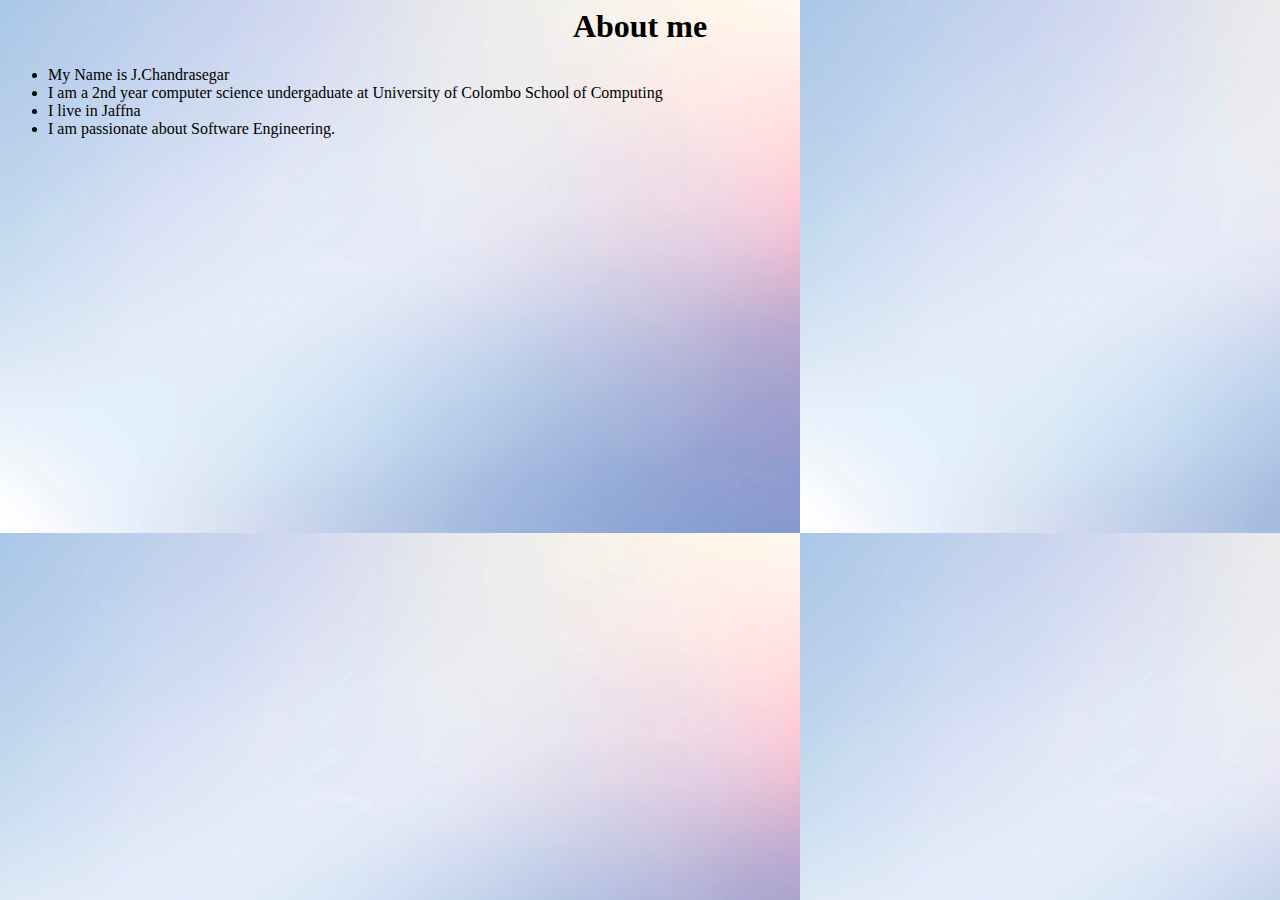
<file: SCS2208-Github-Practical-master/Chandrasegar/index.html>
<html<html lang="en">

    <head>
        <meta charset="UTF-8">
        <meta http-equiv="X-UA-Compatible" content="IE=edge">
        <meta name="viewport" content="width=device-width, initial-scale=1.0">
        <title>about me</title>
        <link rel="icon" type="image/x-icon" href="favicon.png">
    </head>
    <style>
        body {
            background-image: url('back.jpg');
        }
    </style>

    <body>

        <h1 style="text-align:center ;">About me</h1>
        <ul>
            <li>My Name is J.Chandrasegar</li>
            <li> I am a 2nd year computer science undergaduate at University of Colombo School of Computing </li>
            <li>I live in Jaffna</li>
            <li>I am passionate about Software Engineering. </li>
        </ul>

    </body>

    </html>
</file>
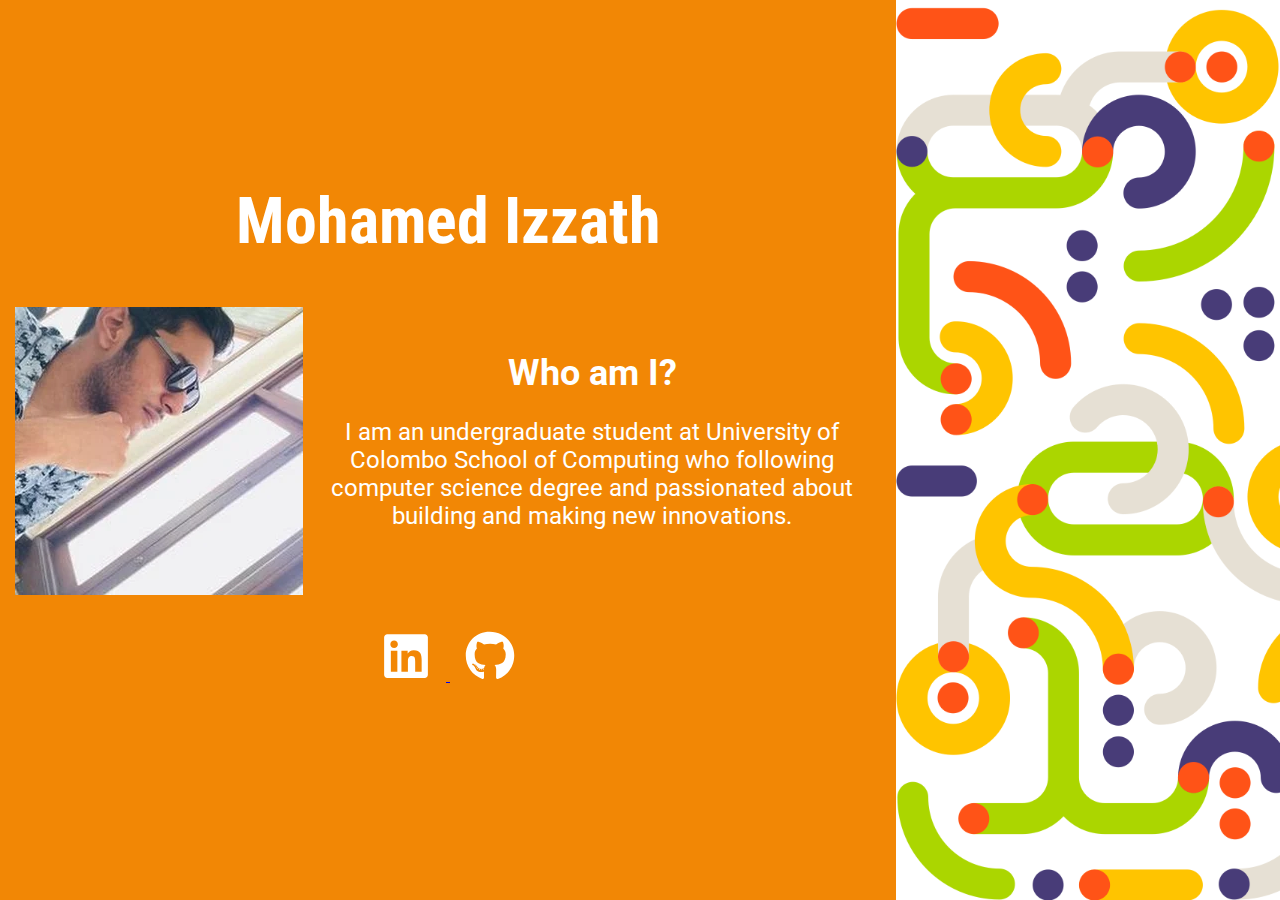
<file: SCS2208-Github-Practical-master/Mohamed-Izzath/index.html>
<!DOCTYPE html>
<html lang="en">
  <head>
    <meta charset="UTF-8" />
    <meta http-equiv="X-UA-Compatible" content="IE=edge" />
    <meta name="viewport" content="width=device-width, initial-scale=1.0" />

    <!-- Imports for the fonts-->
    <link rel="preconnect" href="https://fonts.googleapis.com" />
    <link rel="preconnect" href="https://fonts.gstatic.com" crossorigin />
    <link
      href="https://fonts.googleapis.com/css2?family=Roboto+Condensed&family=Roboto:wght@300&display=swap"
      rel="stylesheet"
    />

    <link href="styles.css" rel="stylesheet" />
    <title>Profile - Mohamed Izzath</title>
  </head>
  <body>
    <main class="main-section">
      <section class="left-panel">
        <div class="main-heading">
          <h1>Mohamed Izzath</h1>
        </div>
        <div class="main-content">
          <div class="profile-image">
            <img src="./assests/profile.webp" alt="Profile image" />
          </div>
          <div class="main-description">
            <h2>Who am I?</h2>
            <p>
              I am an undergraduate student at University of Colombo School of
              Computing who following computer science degree and passionated
              about building and making new innovations.
            </p>
          </div>
        </div>
        <div class="about-me">
          <a
            href="https://linkedin.com/in/mohamed-izzath-2021"
            class="about-me-link"
          >
            <img
              class="about-me-logo"
              src="./assests/linkedin-brands.svg"
              src="linkedin logo"
            />
          </a>
          <a href="https://github.com/Mohamedizzath" class="about-me-link">
            <img
              class="about-me-logo"
              src="./assests/github-brands.svg"
              src="github logo"
            />
          </a>
        </div>
      </section>
      <section class="right-panel">
        <img
          class="right-panel-image"
          src="./assests/Aare.png"
          src="Right image"
        />
      </section>
    </main>
  </body>
</html>
</file>
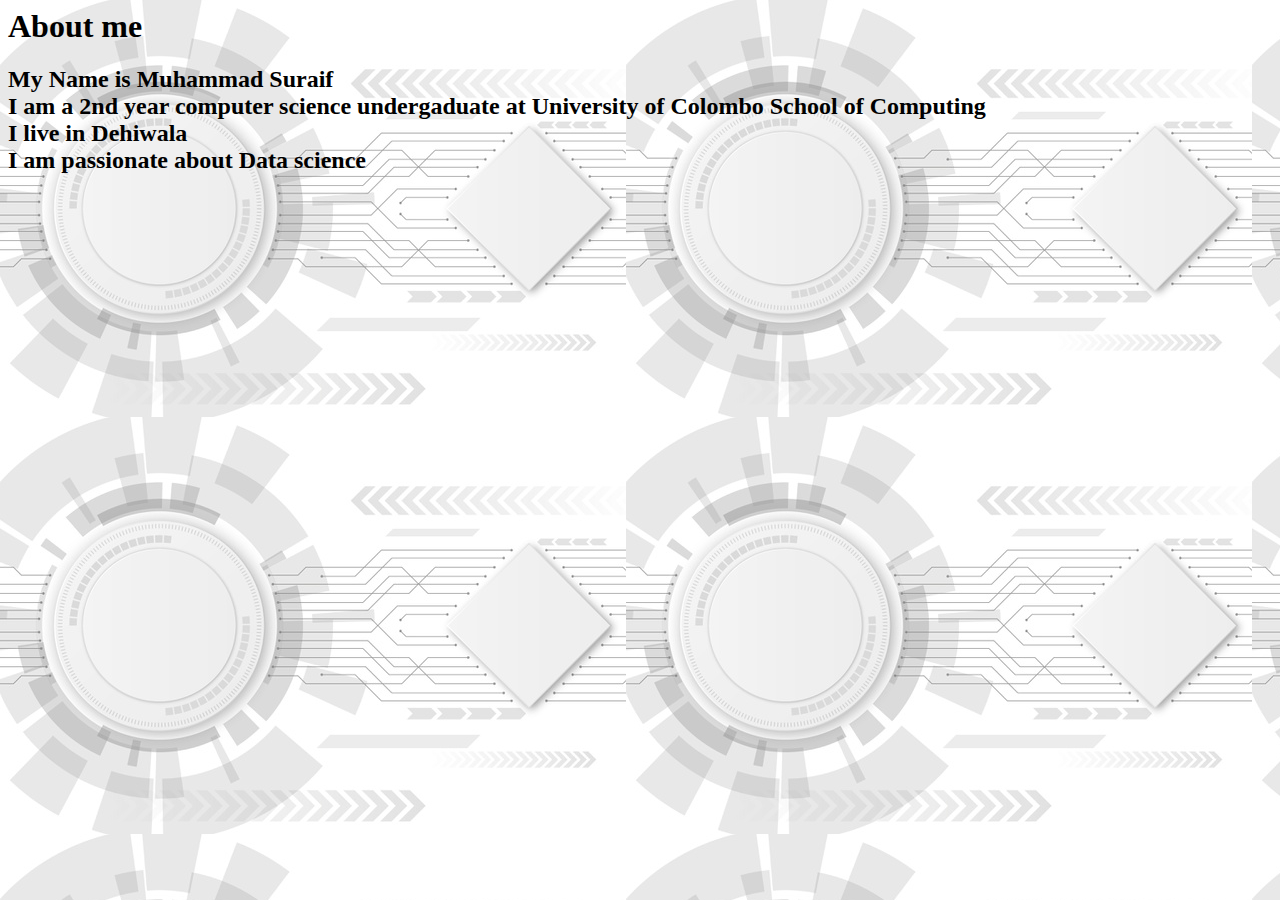
<file: SCS2208-Github-Practical-master/Muhammad--Suraif/index.html>
<html lang="en">
<head>
    <meta charset="UTF-8">
    <meta http-equiv="X-UA-Compatible" content="IE=edge">
    <meta name="viewport" content="width=device-width, initial-scale=1.0">
    <title>about me</title>
    <link rel="icon" type="image/x-icon" href="favicon.png">
</head>
<body>
    <style>
        body{
            background-image: url(background.jpg);
        }
    </style>
    <h1 >About me</h1>
    <h2>My Name is Muhammad Suraif <br> I am a 2nd year computer science undergaduate at University of Colombo School of Computing <br>
        I live in Dehiwala <br>I am passionate about Data science </h2>
</body>
</html>
</file>
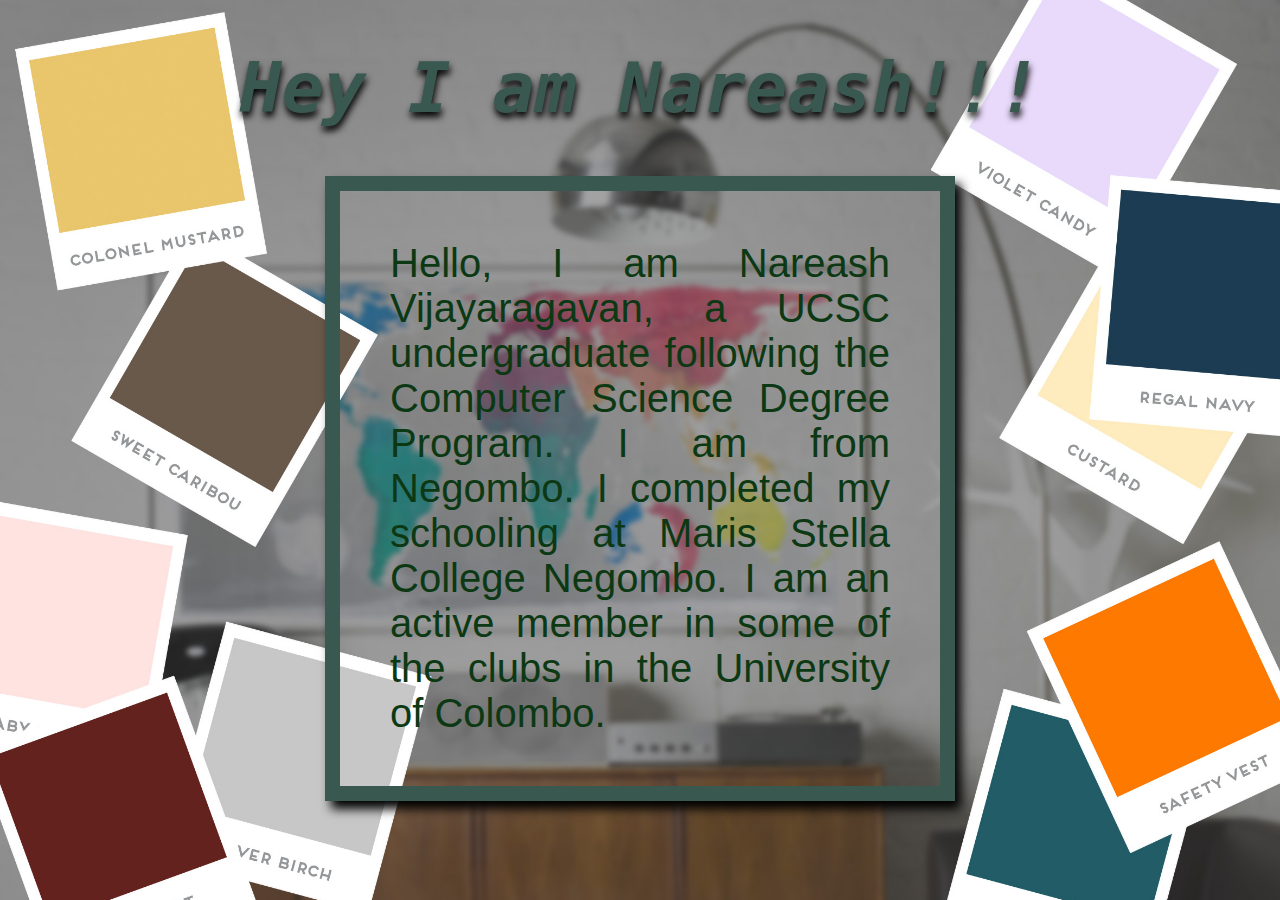
<file: SCS2208-Github-Practical-master/Nareash/index.html>
<!DOCTYPE html>
<html lang="en">

<head>
    <meta charset="UTF-8">
    <meta http-equiv="X-UA-Compatible" content="IE=edge">
    <meta name="viewport" content="width=device-width, initial-scale=1.0">
    <link rel="stylesheet" href="styles.css">
    <title>Nareash Details</title>
</head>

<body>
    <div class="intro">
        <h1>Hey I am Nareash!!!</h1>
    </div>
    <div class="details">
        Hello, I am Nareash Vijayaragavan, a UCSC undergraduate following the Computer Science Degree Program. I am from Negombo. I completed my schooling at Maris Stella College Negombo. I am an active member in some of the clubs in the University of Colombo.
    </div>
</body>

</html>
</file>
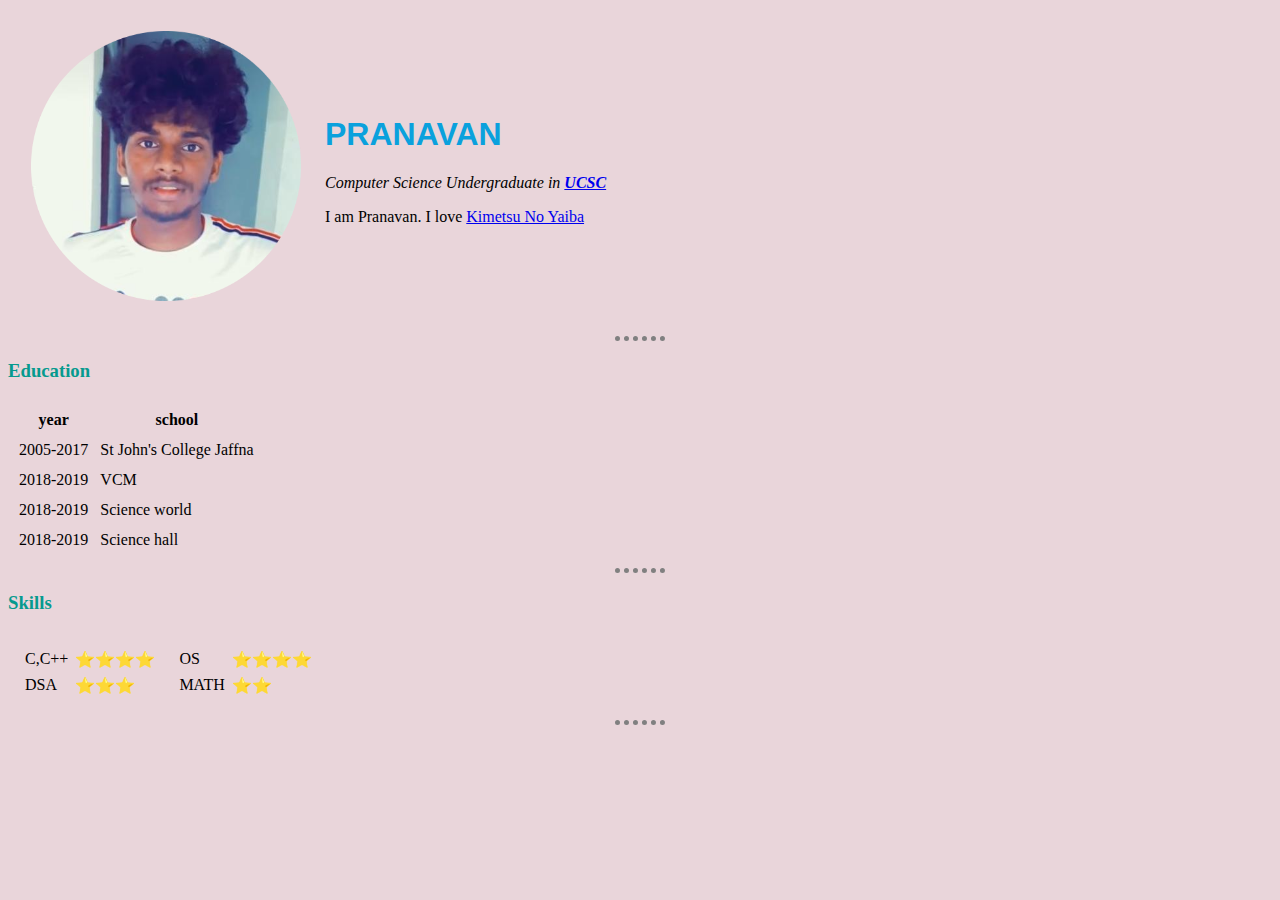
<file: SCS2208-Github-Practical-master/Pranavan/index.html>
<!DOCTYPE html>
<html>

    <head>
        <meta charset="utf-8">
        <title>Pranavan's Personal Site</title>
        <link rel="stylesheet" href="CSS/styles.css">

    </head>

    <body>
        <table cellspacing="22">
            <tr>
                <td><img src="images/pic.png" height="270" width="270" alt="pranavan's pic"></td>
                <td>
                    <h1>PRANAVAN</h1>
                    <p><em>Computer Science Undergraduate in <strong><a href="https://cmb.ac.lk/category/ucsc/">UCSC</a></strong></em></p>
                    <p>I am Pranavan. I love <a href="https://demonslayer-anime.com/">Kimetsu No Yaiba</a></p>
                </td>
            </tr>
        </table>
        <hr>

        <h3>Education</h3>
        <table cellspacing="10">
            <tr>
                <th>year</th>
                <th>school</th>
            </tr>
            <tr>
                <td>2005-2017</td>
                <td>St John's College Jaffna</td>
            </tr>
                <td>2018-2019</td>
                <td>VCM</td>
            <tr>
                <td>2018-2019</td>
                <td>Science world</td>
            </tr>
            <tr>
                <td>2018-2019</td>
                <td>Science hall</td>
            </tr>
        </table>
        <hr>
        <h3>Skills</h3>
        <table cellspacing="10">
            <td>
                <table cellspacing="5">
                    <tr>
                        <td>C,C++</td>
                        <td>⭐⭐⭐⭐</td>
                    </tr>
                    <tr>
                        <td>DSA</td>
                        <td>⭐⭐⭐</td>
                    </tr>
                </table>
            </td>
            <td>
                <table cellspacing="5">
                    <tr>
                        <td>OS</td>
                        <td>⭐⭐⭐⭐</td>
                    </tr>
                    <tr>
                        <td>MATH</td>
                        <td>⭐⭐</td>
                    </tr>
                </table>
            </td>
        </table>
        <hr>
    </body>
</html>
</file>
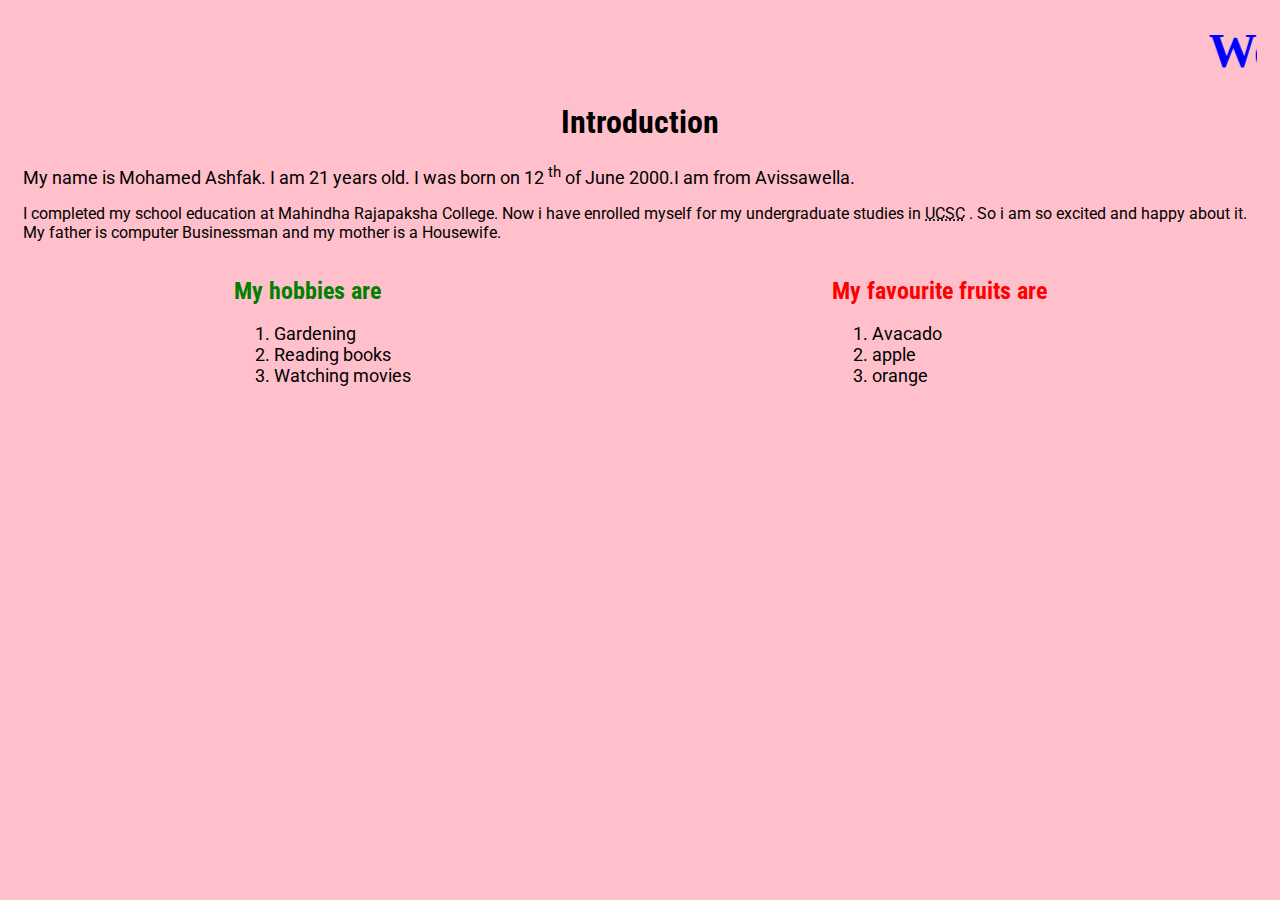
<file: SCS2208-Github-Practical-master/Ashfak/Ashfak.html>
<!DOCTYPE html>
<html>
  <head>
    <title>My self</title>
    <!-- Imports for the fonts-->
    <link rel="preconnect" href="https://fonts.googleapis.com" />
    <link rel="preconnect" href="https://fonts.gstatic.com" crossorigin />
    <link
      href="https://fonts.googleapis.com/css2?family=Roboto+Condensed&family=Roboto:wght@300&display=swap"
      rel="stylesheet"
    />
    <style>
      body {
        font-family: "Roboto", sans-serif;
      }
    </style>
  </head>
  <body style="background-color: #ffc0cb; padding: 15px">
    <marquee>
      <b>
        <font size="10px" color="blue" face="stencil">
          Welcome!!! This is about me !!!
        </font>
      </b>
    </marquee>
    <br />
    <h1 style="font-family: Roboto Condensed, sans-serif">
      <center>Introduction</center>
    </h1>

    <p>
      <font size="4px">
        My name is Mohamed Ashfak. I am 21 years old. I was born on 12
        <sup>th</sup> of June 2000.I am from Avissawella.
      </font>
    </p>
    <p>
      I completed my school education at Mahindha Rajapaksha College. Now i have
      enrolled myself for my undergraduate studies in
      <abbr title="University Of Colombo School of Computing">UCSC</abbr> . So i
      am so excited and happy about it. My father is computer Businessman and my
      mother is a Housewife.
    </p>
    <div style="display: flex; justify-content: space-around">
      <div width="50%">
        <h3>
          <font
            size="5px"
            color="green"
            style="font-family: Roboto Condensed, sans-serif"
          >
            My hobbies are
          </font>
        </h3>
        <font size="4px">
          <ol>
            <li>Gardening</li>
            <li>Reading books</li>
            <li>Watching movies</li>
          </ol>
        </font>
      </div>
      <div width="50%">
        <h3>
          <font
            size="5px"
            color="red"
            style="font-family: Roboto Condensed, sans-serif"
            >My favourite fruits are</font
          >
        </h3>
        <font size="4px">
          <ol>
            <li>Avacado</li>
            <li>apple</li>
            <li>orange</li>
          </ol>
        </font>
      </div>
    </div>
  </body>
</html>
</file>
<file: SCS2208-Github-Practical-master/Mohamed-Izzath/styles.css>
body {
  padding: 0px;
  margin: 0px;
}

.main-section {
  display: flex;
}

.left-panel {
  width: 70%;
  height: 100vh;
  background-color: #f28705;
  display: flex;
  flex-direction: column;
  align-items: center;
  justify-content: center;
}

.main-heading {
  width: 100%;
  height: 123px;
  font-family: "Roboto Condensed", sans-serif;
}

.main-heading h1 {
  color: white;
  font-size: 64px;
  text-align: center;
  margin: 0px;
}

.main-content {
  display: flex;
  align-items: center;
  text-align: center;
  padding: 0px 15px;
}

.main-description {
  padding: 10px;
}

.main-description h2 {
  color: white;
  font-family: "Roboto", sans-serif;
  font-size: 36px;
  margin: 0px;
}

.main-description p {
  color: white;
  font-family: "Roboto", sans-serif;
  font-size: 24px;
}

.about-me {
  padding: 32px;
}

.about-me-logo {
  width: 50px;
  height: 50px;
  margin: 0px 15px;
}

.right-panel {
  width: 30%;
  height: 100vh;
  overflow: hidden;
}

.right-panel-image {
  height: 100vh;
}
</file>
<file: SCS2208-Github-Practical-master/Nareash/styles.css>
body {
    background-image: url("paint-backdrop.jpg");
    background-size: cover;
}

.intro {
    font-size: 35px;
    font-family: monospace;
    text-shadow: 1px 5px 7px black;
    text-align: center;
    font-style: italic;
    color: rgb(57, 88, 80);
}

.details {
    border: solid;
    border-color: rgb(57, 88, 80);
    box-shadow: 6px 8px 10px black;
    padding: 50px;
    text-align: justify;
    color: rgb(12, 57, 20);
    font-size: 40px;
    width: 500px;
    margin: auto;
    border-width: 15px;
    font-family: 'Gill Sans', 'Gill Sans MT', Calibri, 'Trebuchet MS', sans-serif;
}
</file>
<file: SCS2208-Github-Practical-master/Pranavan/CSS/styles.css>
body{
    background-color:#E9D5DA;
}
hr{
    border-style:dotted none none none;
    width:4%;
    border-width:5px;
    border-color:grey;
}
h1{
    color:#0AA1DD;
    font-family:Arial, Helvetica, sans-serif;
    }

h2{
    color:#069A8E;
}

h3{
    color:#069A8E;
}
</file>
